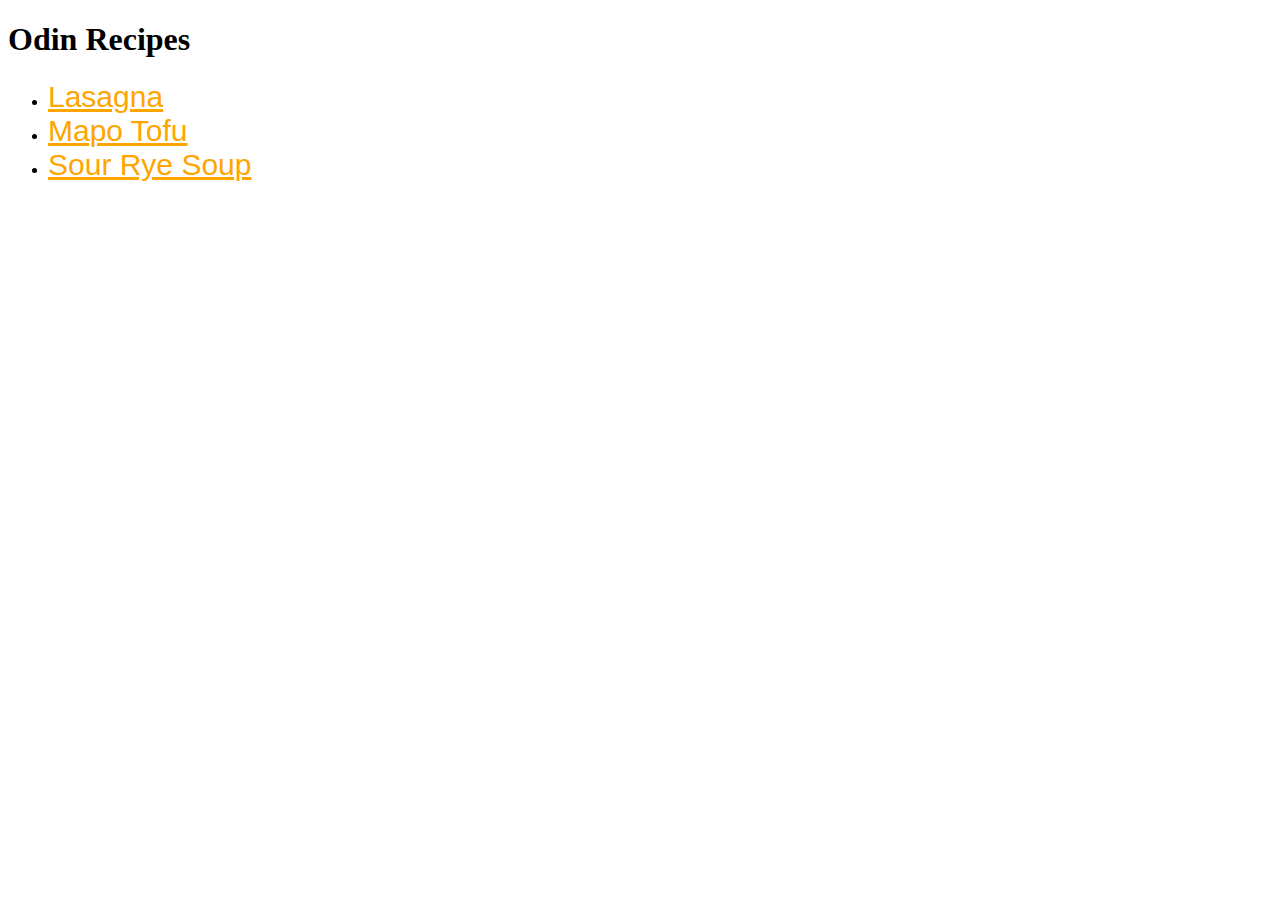
<file: index.html>
<!DOCTYPE html>
<html lang="en">
<head>
    <meta charset="UTF-8">
    <meta http-equiv="X-UA-Compatible" content="IE=edge">
    <meta name="viewport" content="width=device-width, initial-scale=1.0">
    <title>Odin Recipes</title>
    <link rel="stylesheet" href="style.css">
</head>
<body>
    <h1>Odin Recipes</h1>
    
    <ul>
        <li><a class="recipe" href="recipes/lasagna.html">Lasagna</a></li>
        <li><a class="recipe" href="recipes/mapotofu.html">Mapo Tofu</a></li>
        <li><a class="recipe" href="recipes/sourryesoup.html">Sour Rye Soup</a></li>
    </ul>
    
</body>
</html>
</file>
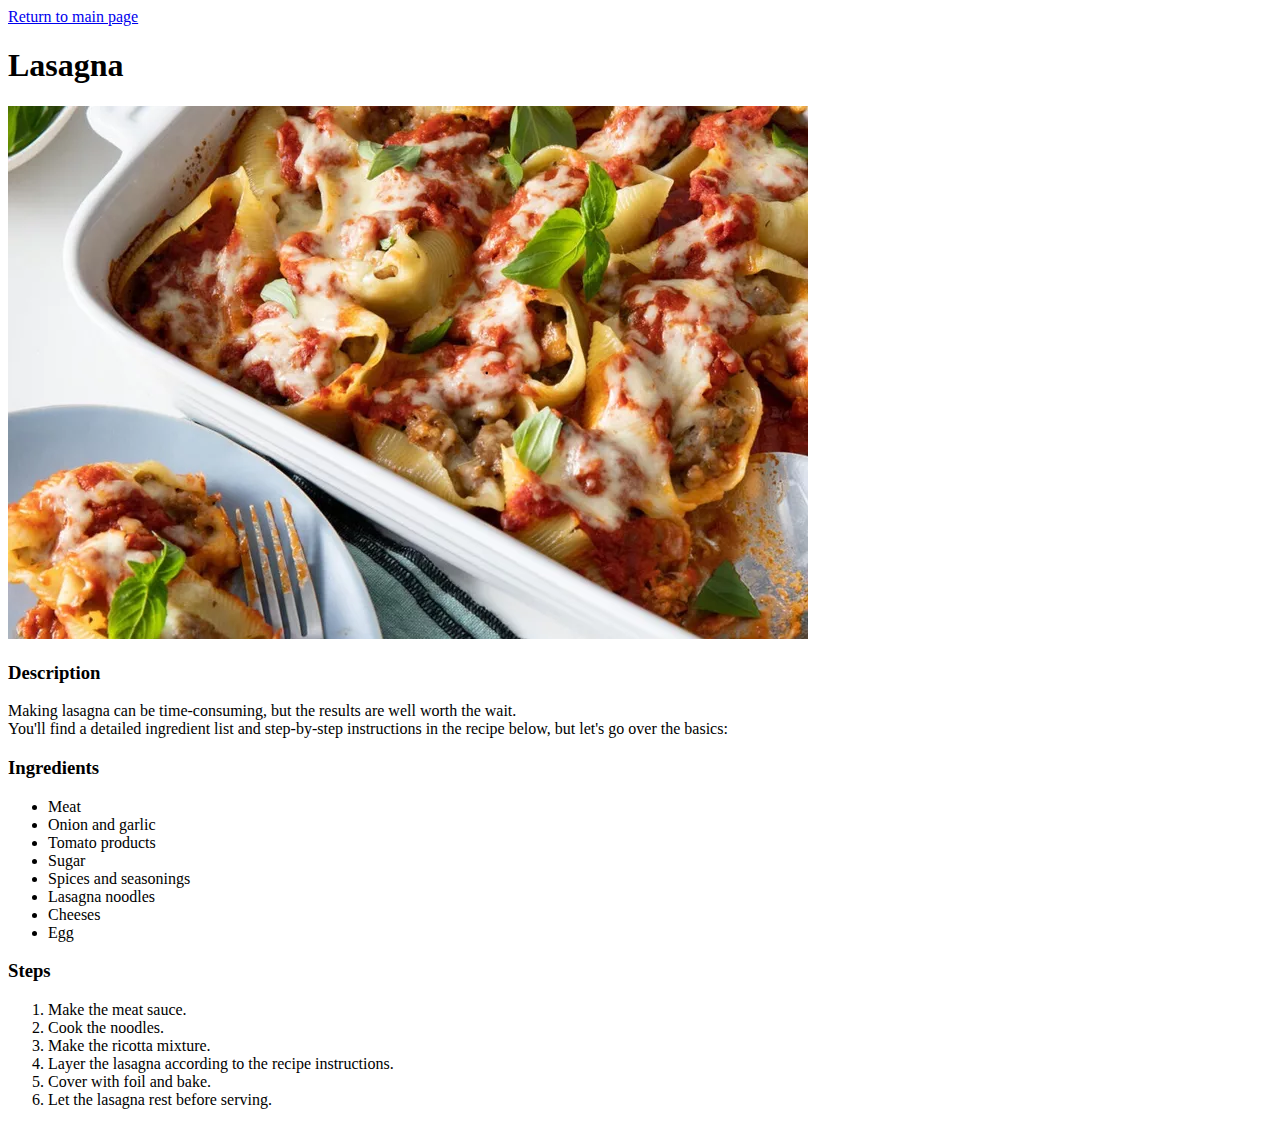
<file: recipes/lasagna.html>
<!DOCTYPE html>
<html lang="en">
<head>
    <meta charset="UTF-8">
    <meta http-equiv="X-UA-Compatible" content="IE=edge">
    <meta name="viewport" content="width=device-width, initial-scale=1.0">
    <title>Lasagna | Odin Recipes</title>
</head>
<body>
    <a href="../index.html">Return to main page</a>
    <h1>Lasagna</h1>
    <img src="../images/lasagna_img.webp" a="A lasagna image">
    <h3>Description</h3>
    <p>Making lasagna can be time-consuming, but the results are well worth the wait.<br>
    You'll find a detailed ingredient list and step-by-step instructions in the recipe below, but let's go over the basics:</p>
    <h3>Ingredients</h3>
    <ul>
        <li>Meat</li>
        <li>Onion and garlic</li>
        <li>Tomato products</li>
        <li>Sugar</li>
        <li>Spices and seasonings</li>
        <li>Lasagna noodles</li>
        <li>Cheeses</li>
        <li>Egg</li>
    </ul>
    <h3>Steps</h3>
    <ol>
        <li>Make the meat sauce.</li>
        <li>Cook the noodles.</li>
        <li>Make the ricotta mixture.</li>
        <li>Layer the lasagna according to the recipe instructions.</li>
        <li>Cover with foil and bake.</li>
        <li>Let the lasagna rest before serving.</li>
    </ol>


</body>
</html>
</file>
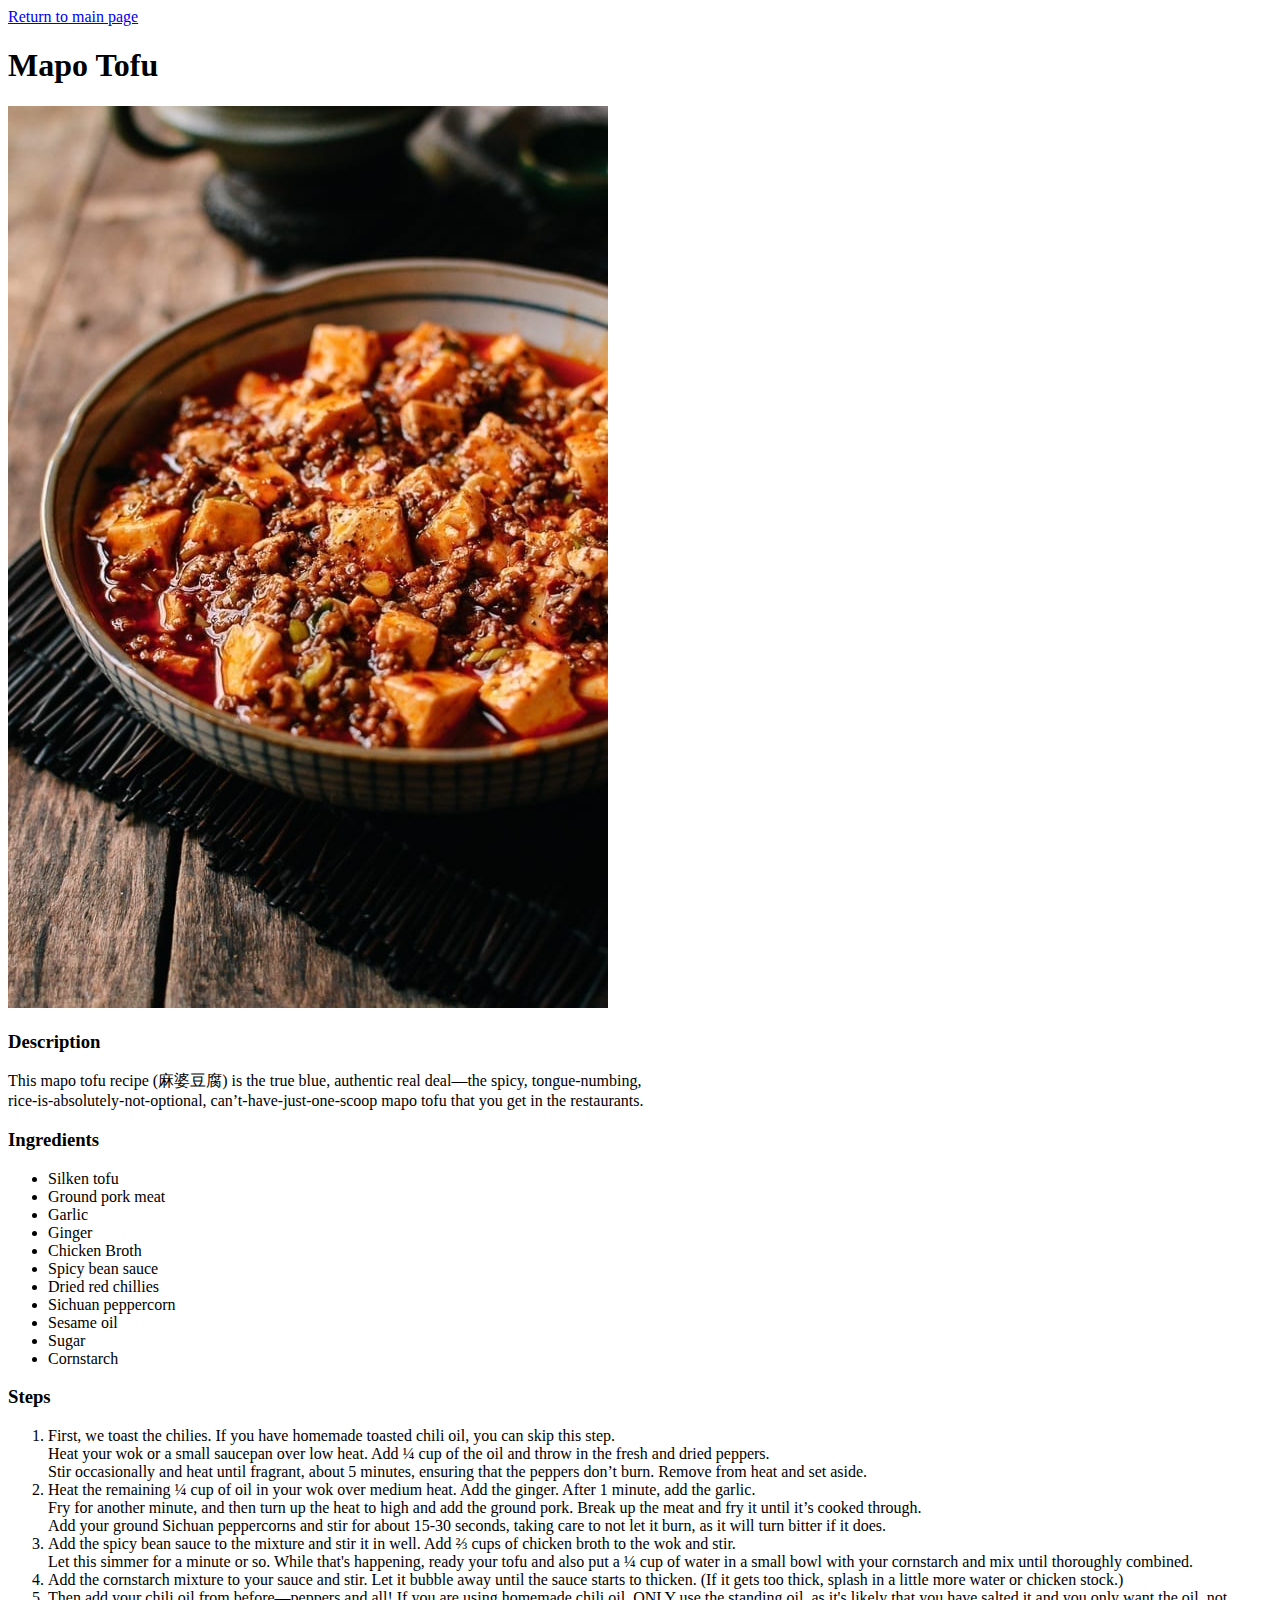
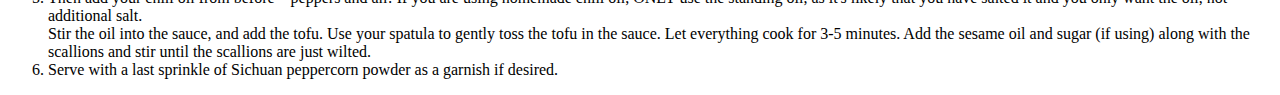
<file: recipes/mapotofu.html>
<!DOCTYPE html>
<html lang="en">
<head>
    <meta charset="UTF-8">
    <meta http-equiv="X-UA-Compatible" content="IE=edge">
    <meta name="viewport" content="width=device-width, initial-scale=1.0">
    <title>Mapo Tofu</title>
</head>
<body>
    <a href="../index.html">Return to main page</a>
    <h1>Mapo Tofu</h1>
    <img src="../images/mapo-tofu.jpg" a="A Mapo Tofu image">
    <h3>Description</h3>
    <p>This mapo tofu recipe (麻婆豆腐) is the true blue, authentic real deal—the spicy, tongue-numbing,<br> 
        rice-is-absolutely-not-optional, can’t-have-just-one-scoop mapo tofu that you get in the restaurants.
    </p>
    <h3>Ingredients</h3>
    <ul>
        <li>Silken tofu</li>
        <li>Ground pork meat</li>
        <li>Garlic</li>
        <li>Ginger</li>
        <li>Chicken Broth</li>
        <li>Spicy bean sauce</li>
        <li>Dried red chillies</li>
        <li>Sichuan peppercorn</li>
        <li>Sesame oil</li>
        <li>Sugar</li>
        <li>Cornstarch</li>
    </ul>

    <h3>Steps</h3>
    <ol>
        <li>First, we toast the chilies. If you have homemade toasted chili oil, you can skip this step.<br> 
            Heat your wok or a small saucepan over low heat. Add ¼ cup of the oil and throw in the fresh and dried peppers.<br>
            Stir occasionally and heat until fragrant, about 5 minutes, ensuring that the peppers don’t burn. Remove from heat and set aside.</li>
        <li>Heat the remaining ¼ cup of oil in your wok over medium heat. Add the ginger. After 1 minute, add the garlic.<br>
            Fry for another minute, and then turn up the heat to high and add the ground pork. Break up the meat and fry it until it’s cooked through.<br> 
            Add your ground Sichuan peppercorns and stir for about 15-30 seconds, taking care to not let it burn, as it will turn bitter if it does.</li>
        <li>Add the spicy bean sauce to the mixture and stir it in well. Add ⅔ cups of chicken broth to the wok and stir.<br>
            Let this simmer for a minute or so. While that's happening, ready your tofu and also put a ¼ cup of water in a small bowl with your cornstarch and mix until thoroughly combined.</li>
        <li>Add the cornstarch mixture to your sauce and stir. Let it bubble away until the sauce starts to thicken. (If it gets too thick, splash in a little more water or chicken stock.)</li>
        <li>Then add your chili oil from before—peppers and all! If you are using homemade chili oil, ONLY use the standing oil, as it's likely that you have salted it and you only want the oil, not additional salt.<br> 
            Stir the oil into the sauce, and add the tofu. Use your spatula to gently toss the tofu in the sauce. Let everything cook for 3-5 minutes. Add the sesame oil and sugar (if using) along with the scallions and stir until the scallions are just wilted.</li>
        <li>Serve with a last sprinkle of Sichuan peppercorn powder as a garnish if desired.</li>
    </ol>
    
</body>
</html>
</file>
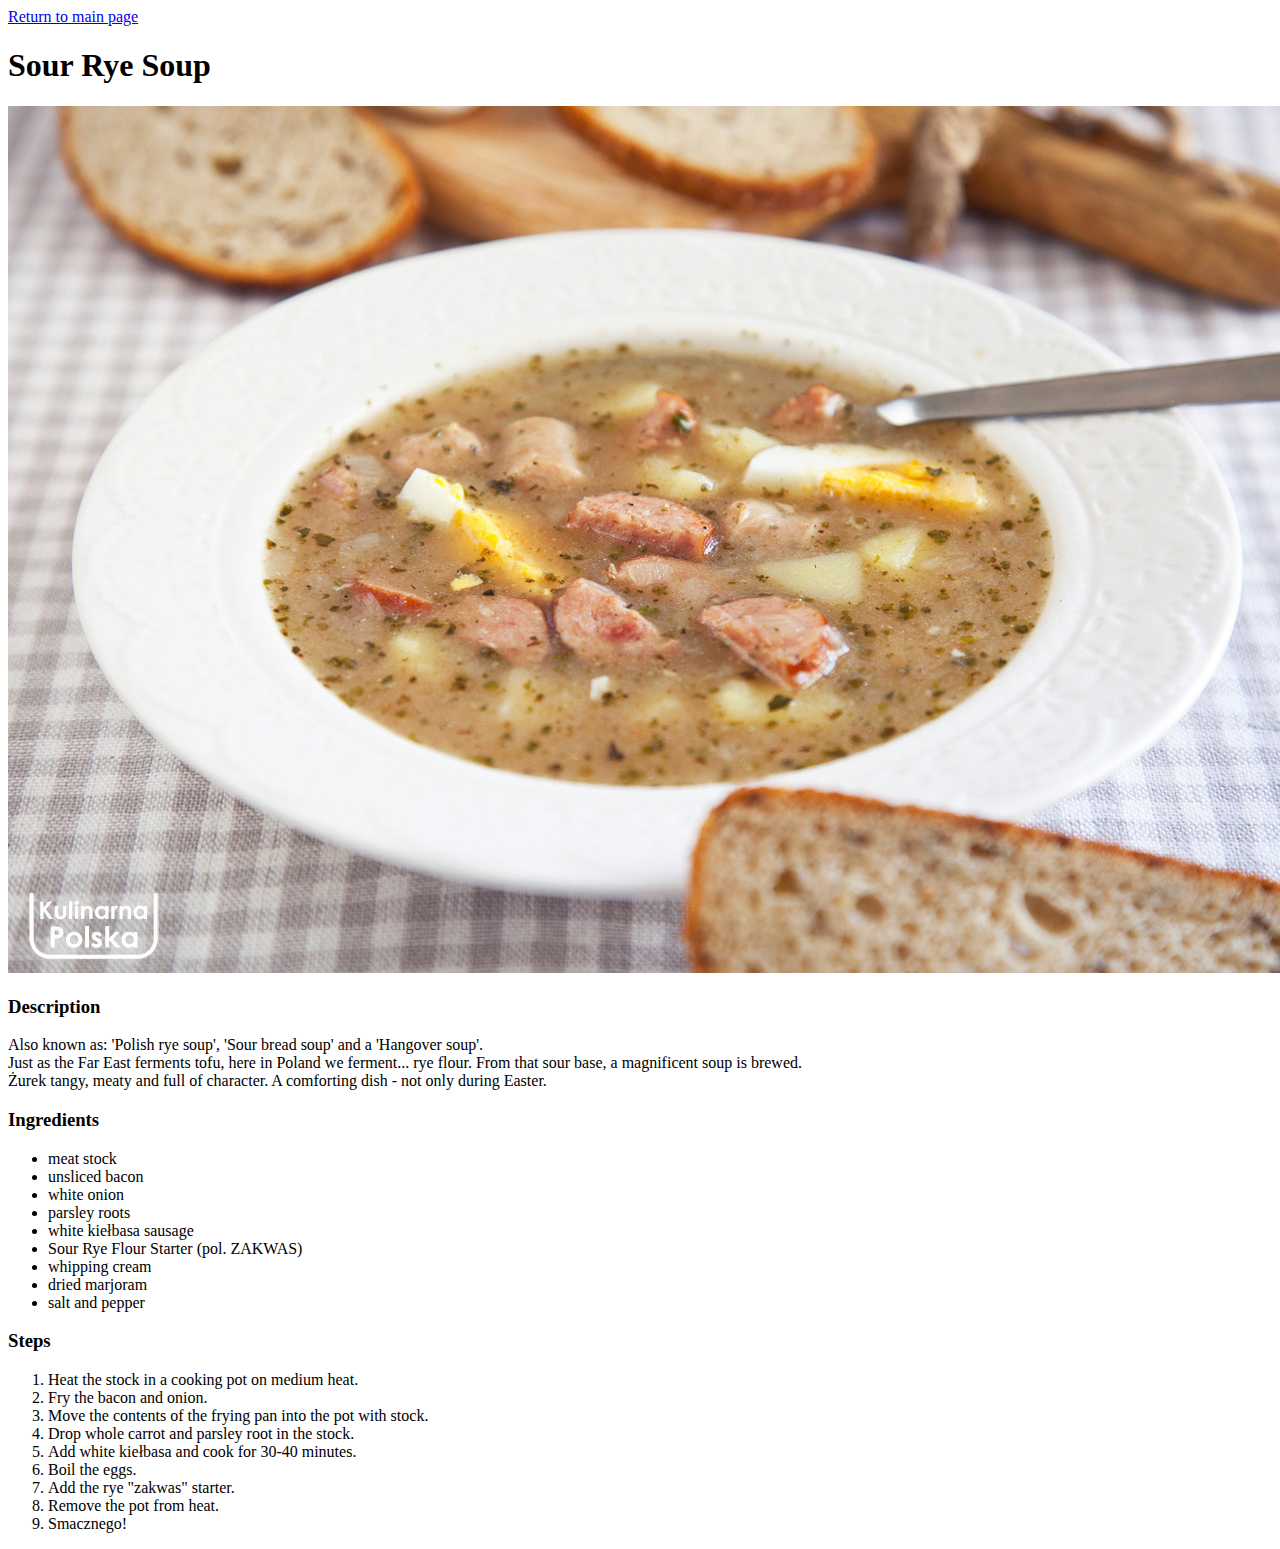
<file: recipes/sourryesoup.html>
<!DOCTYPE html>
<html lang="en">
<head>
    <meta charset="UTF-8">
    <meta http-equiv="X-UA-Compatible" content="IE=edge">
    <meta name="viewport" content="width=device-width, initial-scale=1.0">
    <title>Sour Rye Soup</title>
</head>
<body>
    <a href="../index.html">Return to main page</a>
    <h1>Sour Rye Soup</h1>
    <img src="../images/sour-rye-soup.jpg" a="A sour rye soup image">
    <h3>Description</h3>
    <p>Also known as: 'Polish rye soup', 'Sour bread soup' and a 'Hangover soup'.<br>
        Just as the Far East ferments tofu, here in Poland we ferment... rye flour. From that sour base, a magnificent soup is brewed.<br>
        Żurek tangy, meaty and full of character. A comforting dish - not only during Easter.</p>
    <h3>Ingredients</h3>
    <ul>
        <li>meat stock</li>
        <li>unsliced bacon</li>
        <li>white onion</li>
        <li>parsley roots</li>
        <li>white kiełbasa sausage</li>
        <li>Sour Rye Flour Starter (pol. ZAKWAS)</li>
        <li>whipping cream</li>
        <li>dried marjoram</li>
        <li>salt and pepper</li>
    </ul>
    <h3>Steps</h3>
    <ol>
        <li>Heat the stock in a cooking pot on medium heat.</li>
        <li>Fry the bacon and onion.</li>
        <li>Move the contents of the frying pan into the pot with stock.</li>
        <li>Drop whole carrot and parsley root in the stock.</li>
        <li>Add white kiełbasa and cook for 30-40 minutes.</li>
        <li>Boil the eggs.</li>
        <li>Add the rye "zakwas" starter.</li>
        <li>Remove the pot from heat.</li>
        <li>Smacznego!</li>
    </ol>
</body>
</html>
</file>
<file: style.css>
a.recipe {
    color: orange;
    font-size: 30px;
    font-family: "Comic Sans MS", "Comic Sans", 'Comic Neue', sans-serif;
}
</file>
